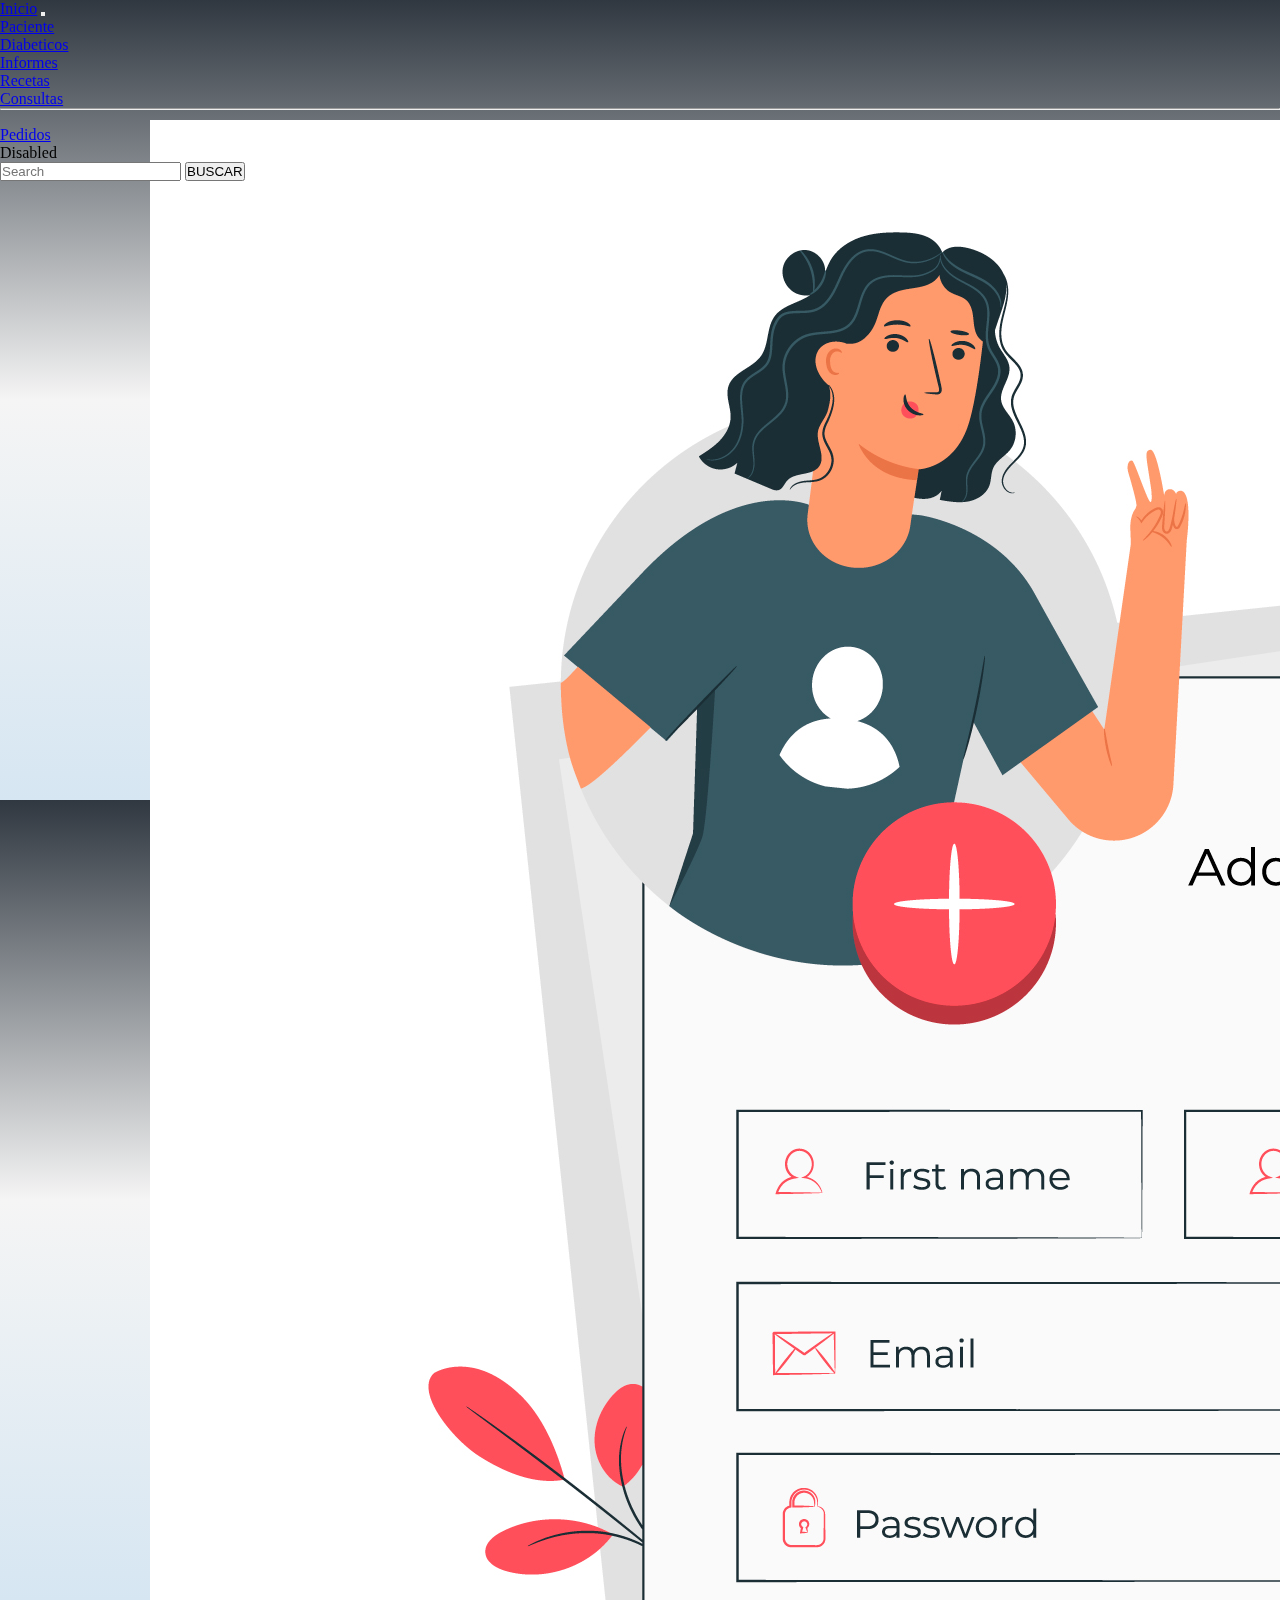
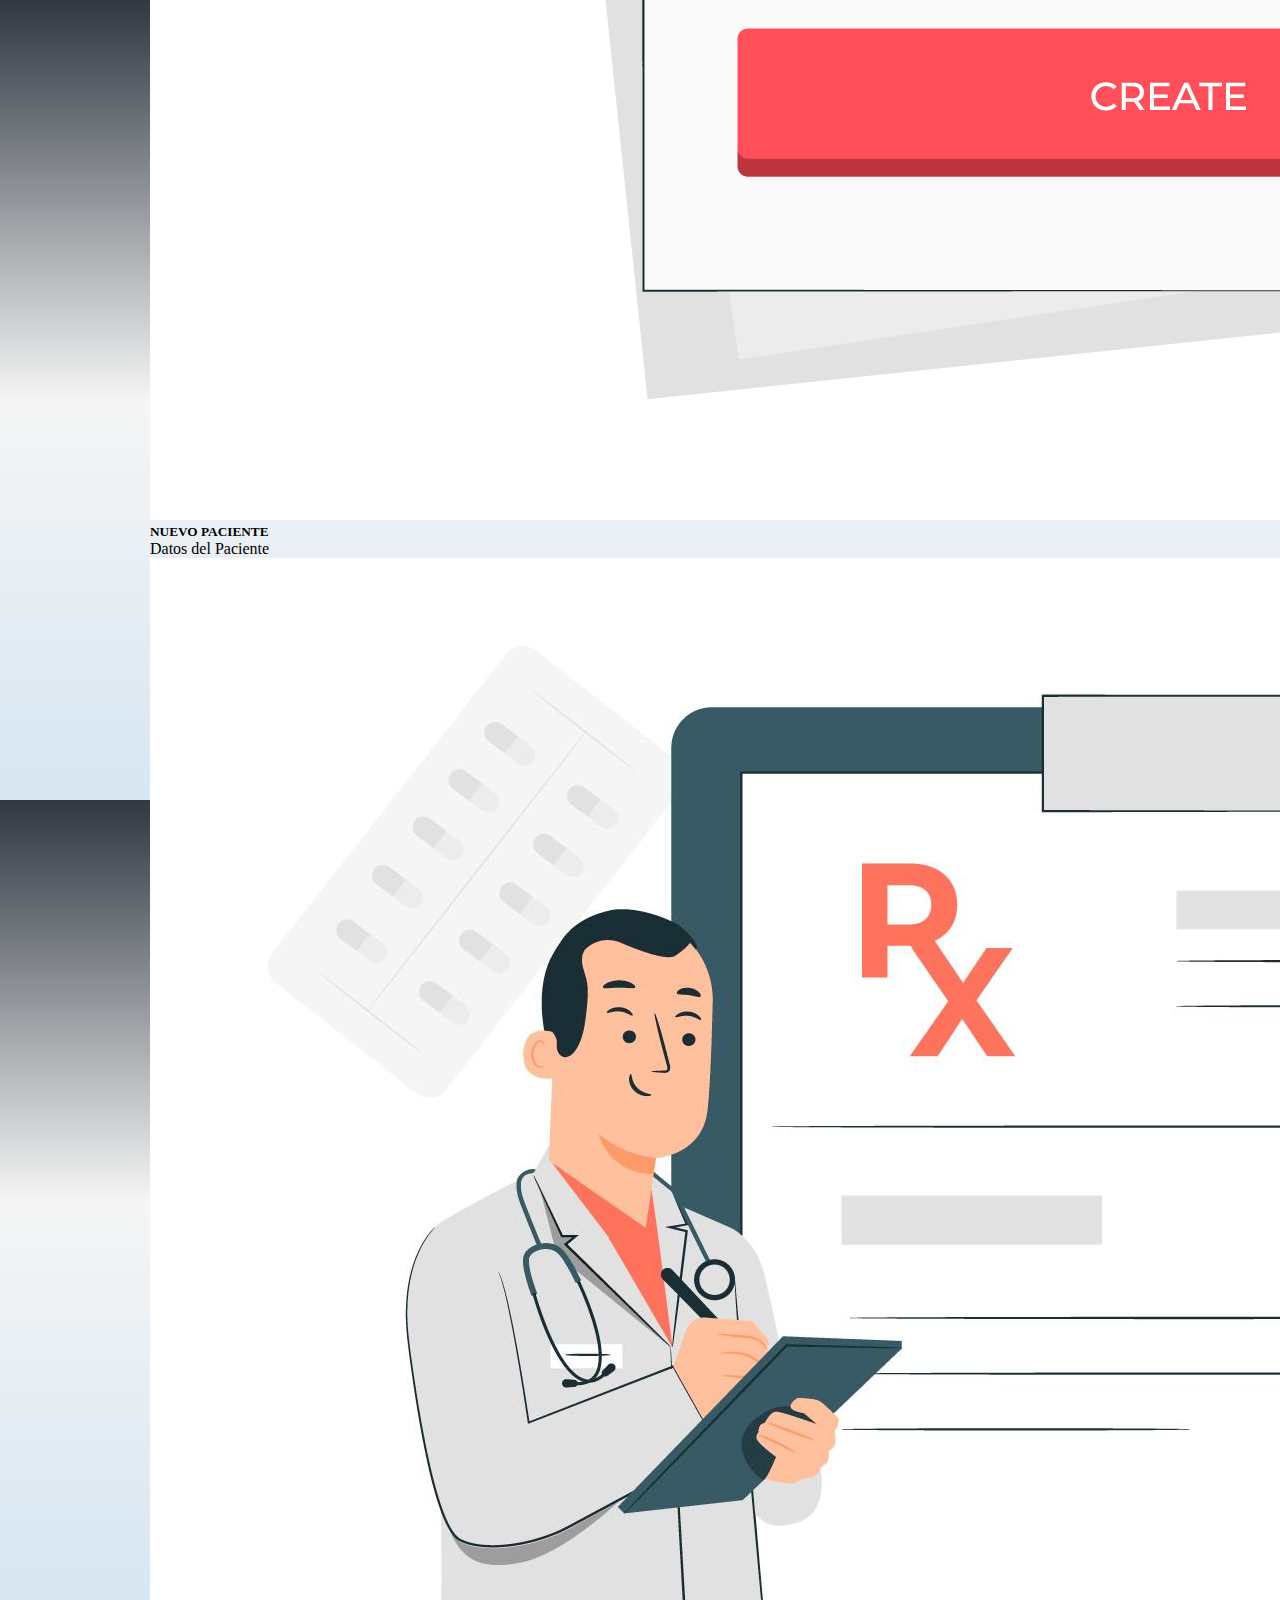
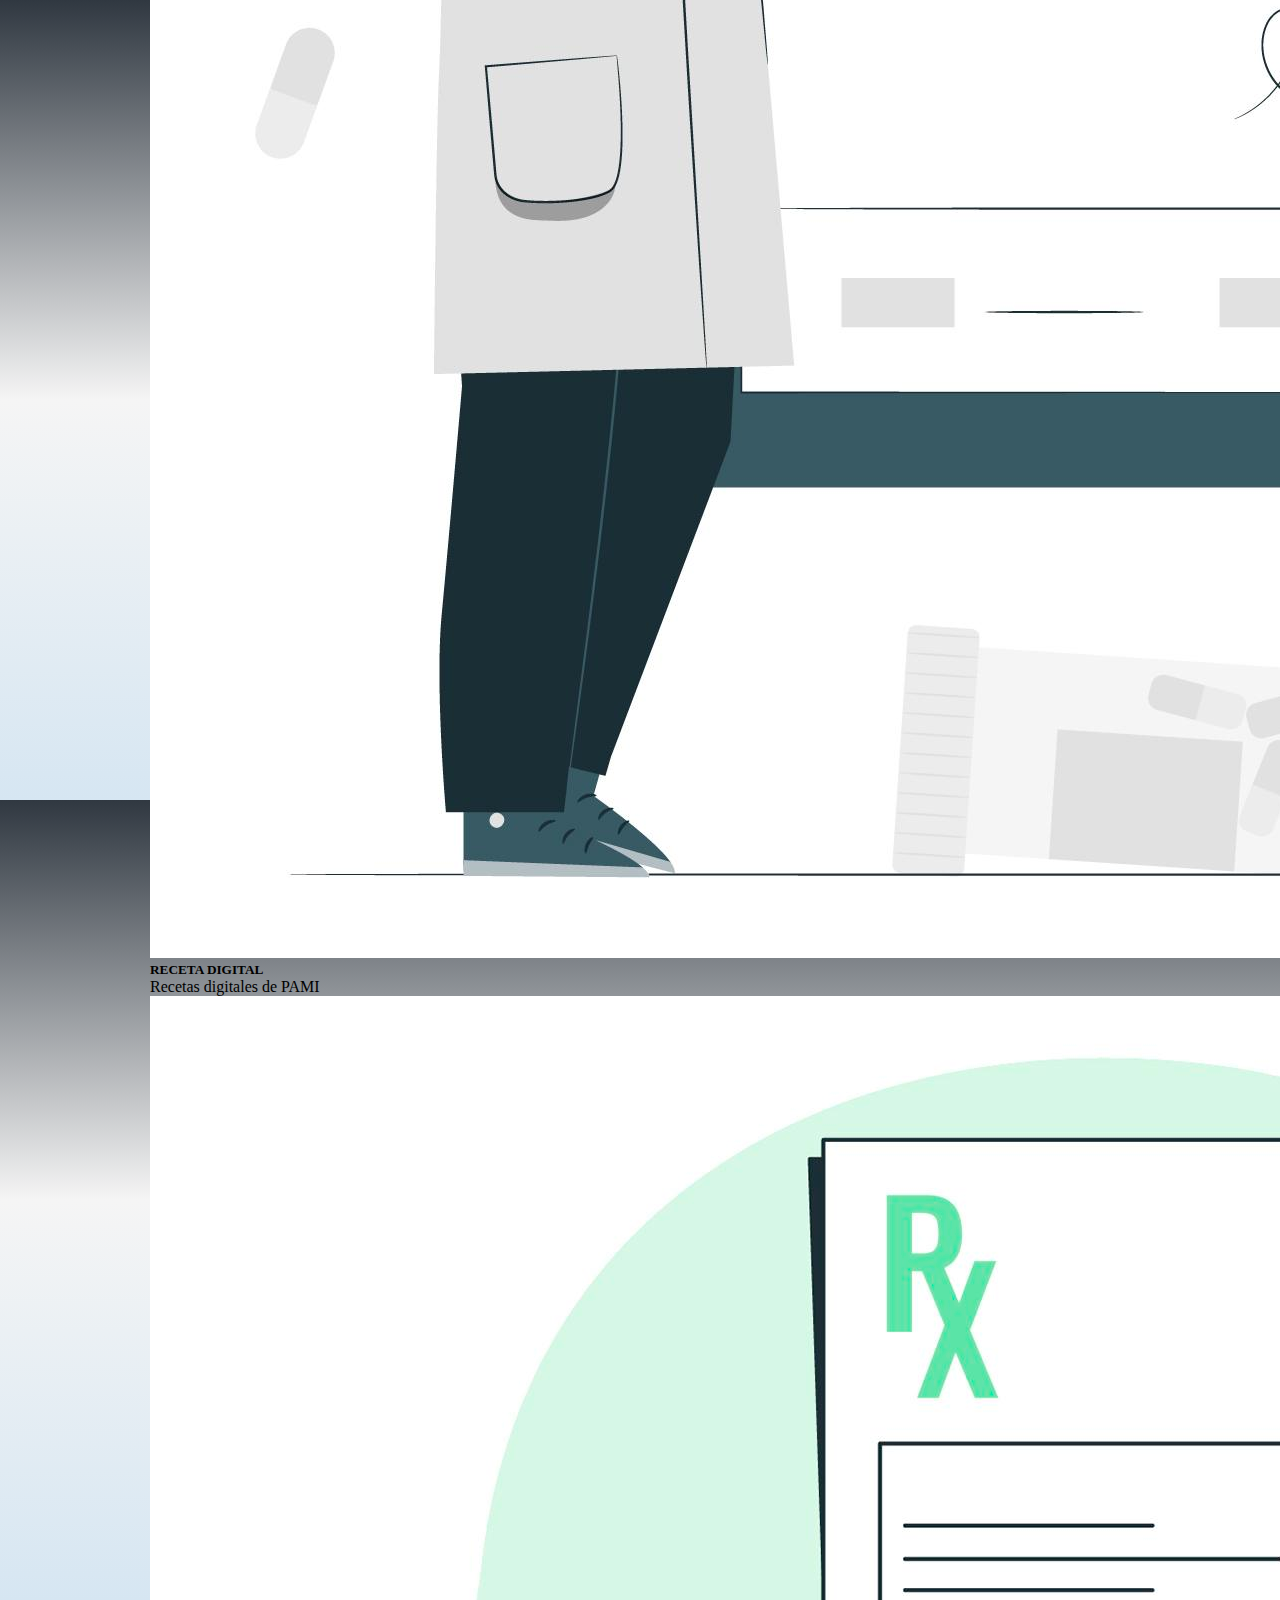
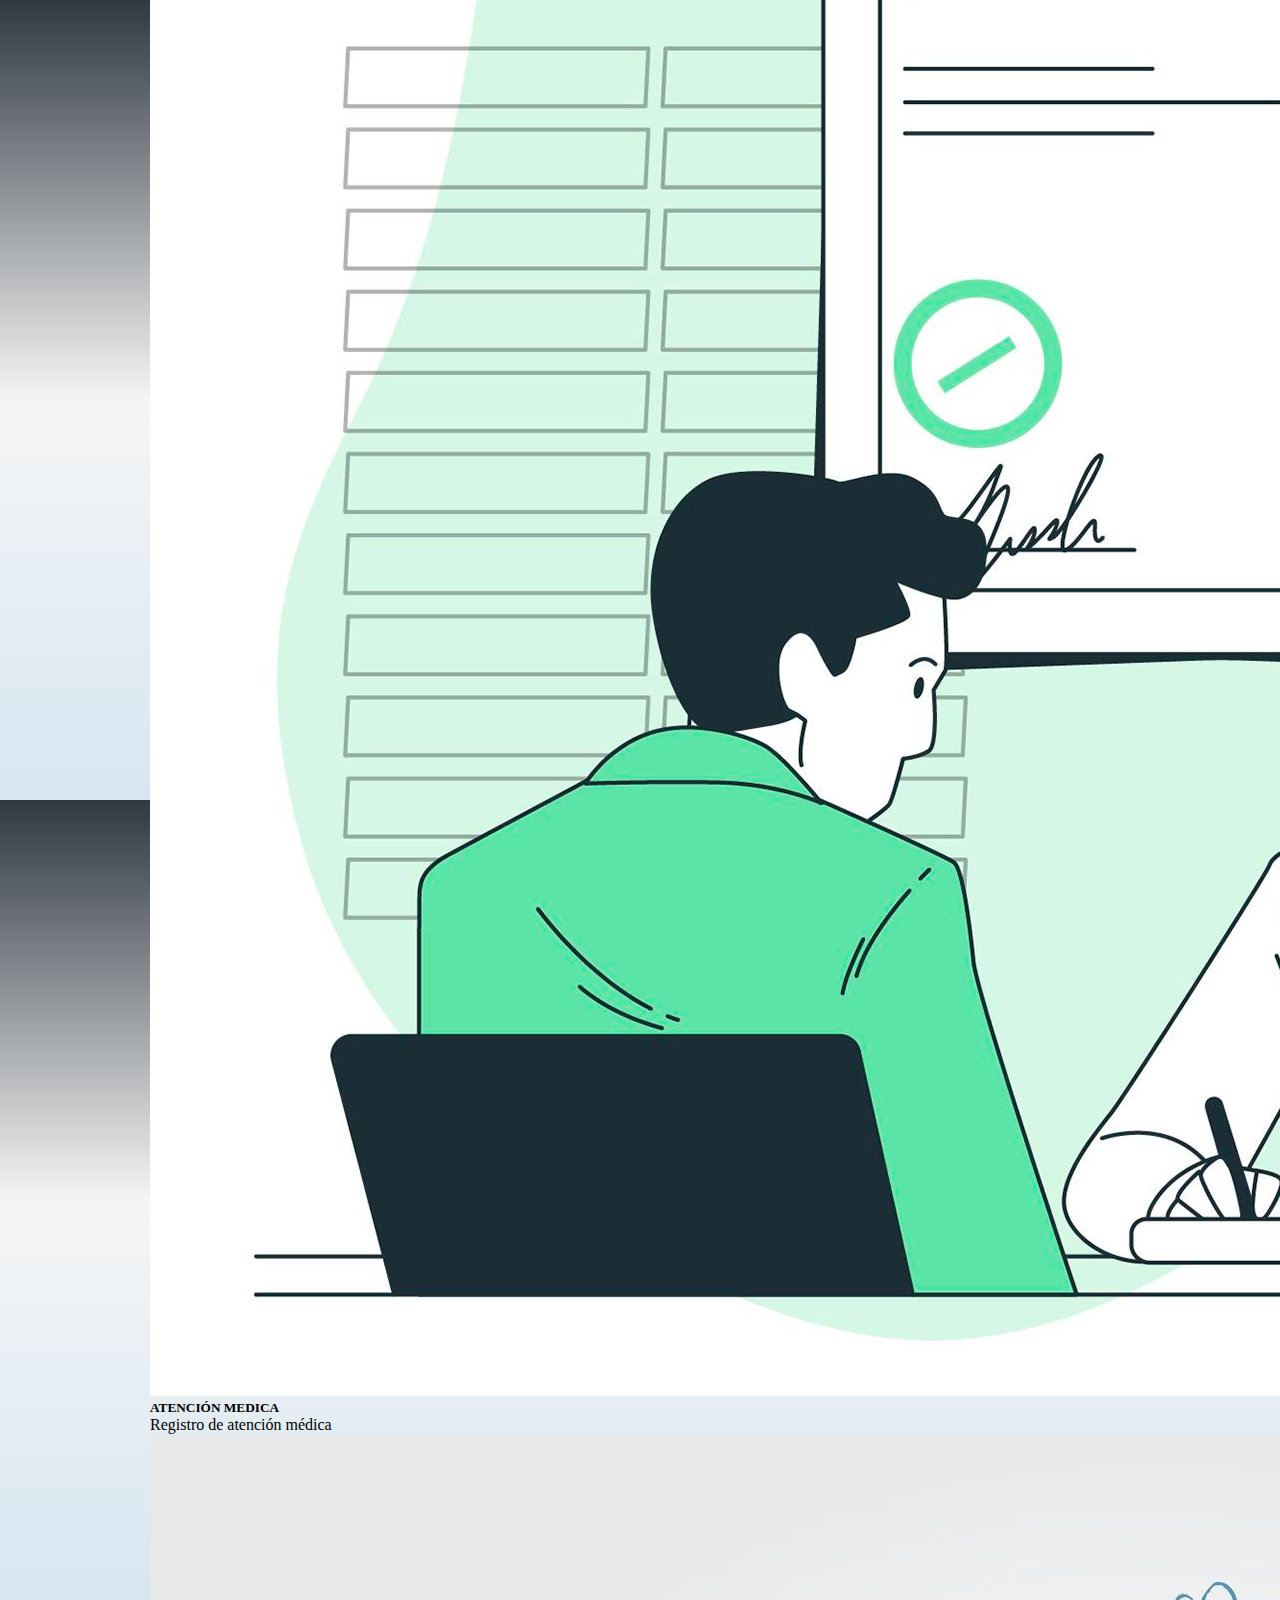
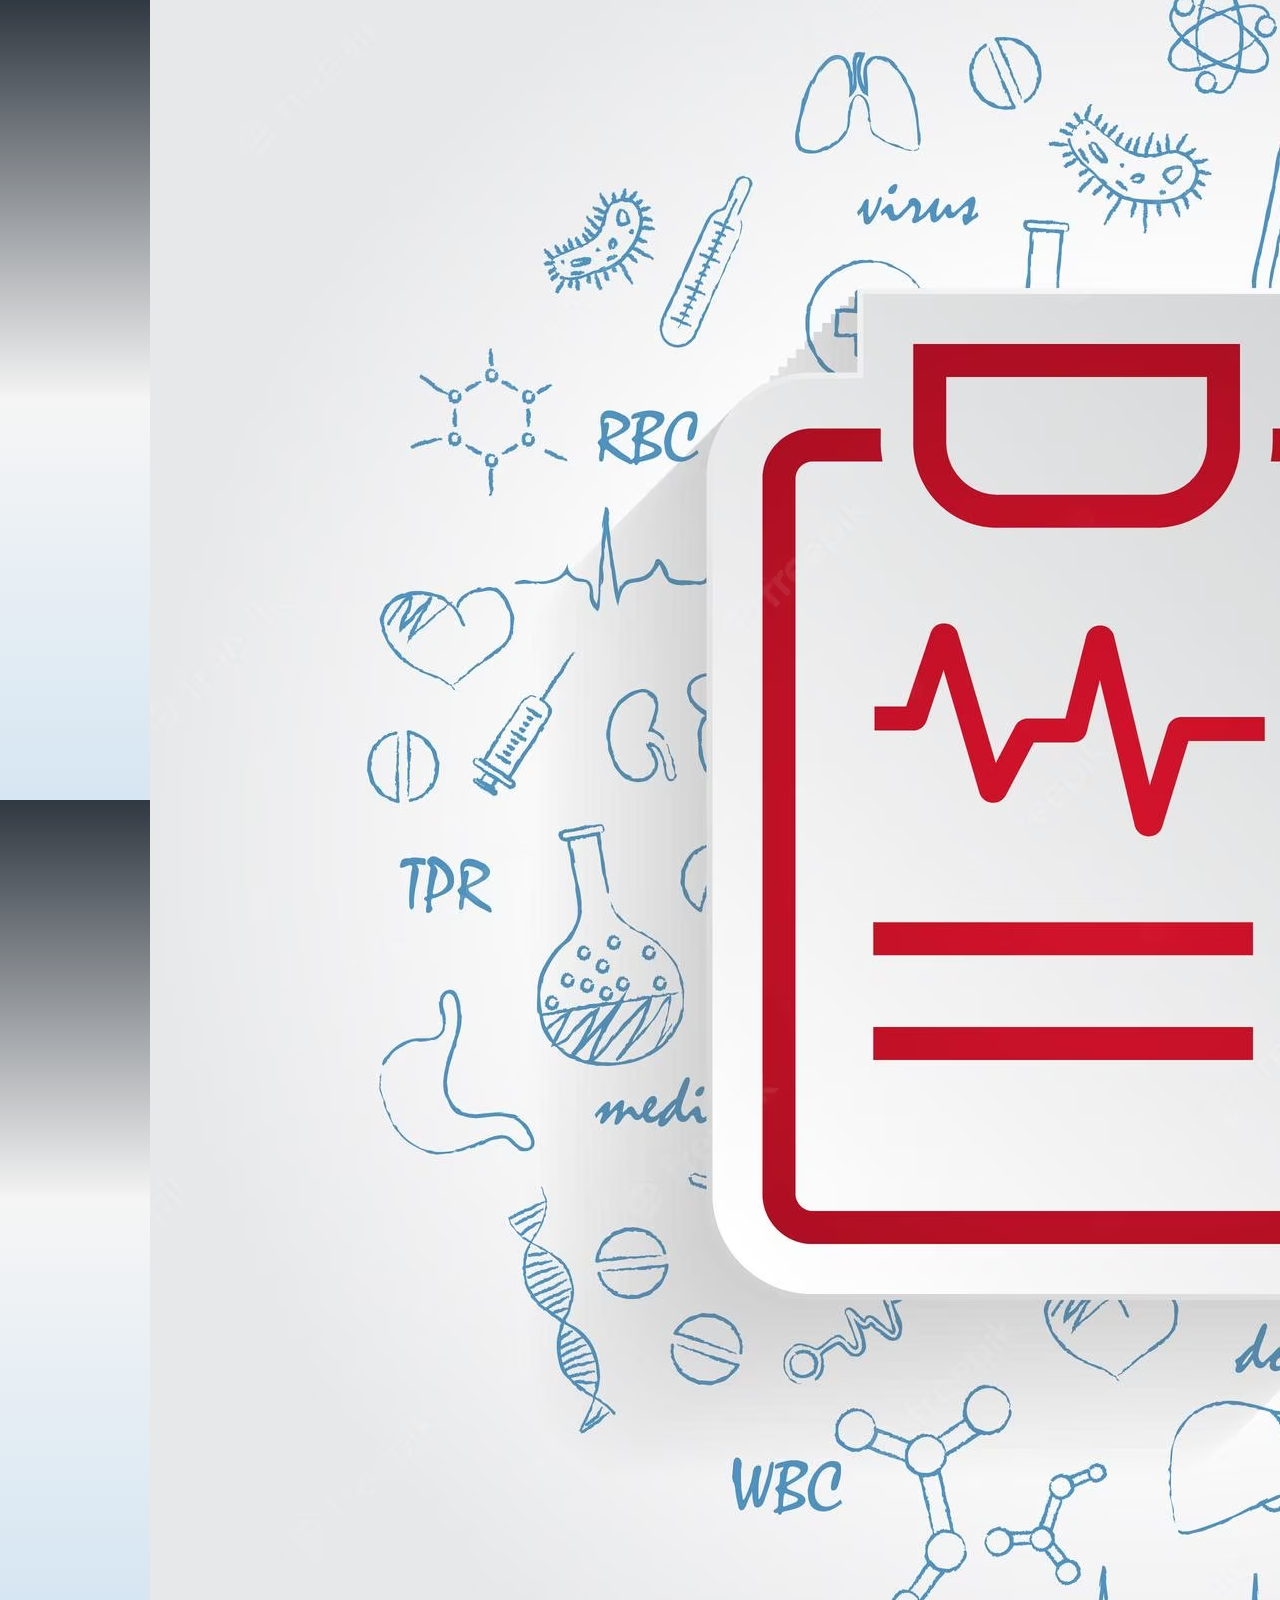
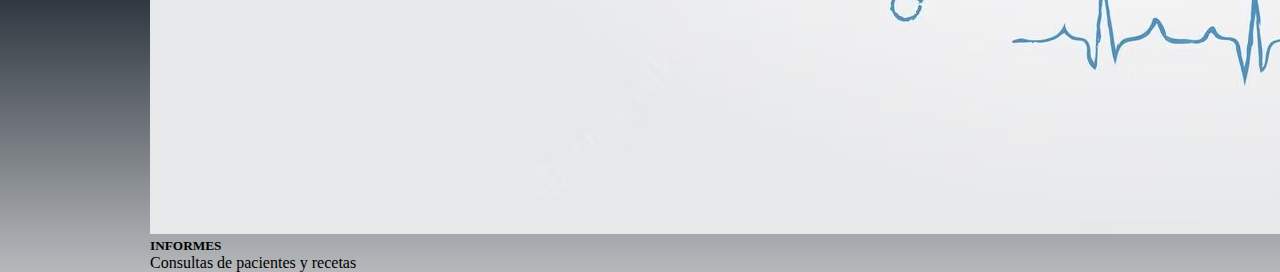
<file: index.html>
<!DOCTYPE html>
<html lang="en">
<head>
    <meta charset="UTF-8">
    <meta http-equiv="X-UA-Compatible" content="IE=edge">
    <meta name="viewport" content="width=device-width, initial-scale=1.0">
    <title>EKA MEDICINA</title>
    <link rel="stylesheet" href="/css/style.css">
    <link href="https://cdn.jsdelivr.net/npm/bootstrap@5.3.0-alpha1/dist/css/bootstrap.min.css" rel="stylesheet" integrity="sha384-GLhlTQ8iRABdZLl6O3oVMWSktQOp6b7In1Zl3/Jr59b6EGGoI1aFkw7cmDA6j6gD" crossorigin="anonymous">
</head>
<body>
    <header>
        <div class="caja">
            <nav class="navbar navbar-expand-lg bg-transparent">
                <div class="container-fluid">
                  <a class="navbar-brand text-light" href="#">Inicio</a>
                  <button class="navbar-toggler" type="button" data-bs-toggle="collapse" data-bs-target="#navbarSupportedContent" aria-controls="navbarSupportedContent" aria-expanded="false" aria-label="Toggle navigation">
                    <span class="navbar-toggler-icon"></span>
                  </button>
                  <div class="collapse navbar-collapse" id="navbarSupportedContent">
                    <ul class="navbar-nav me-auto mb-2 mb-lg-0">
                      <li class="nav-item">
                        <a class="nav-link active text-light" aria-current="page" href="#">Paciente</a>
                      </li>
                      <li class="nav-item">
                        <a class="nav-link text-light" href="#">Diabeticos</a>
                      </li>
                      <li class="nav-item dropdown">
                        <a class="nav-link dropdown-toggle text-light" href="#" role="button" data-bs-toggle="dropdown" aria-expanded="false">
                          Informes
                        </a>
                        <ul class="dropdown-menu">
                          <li><a class="dropdown-item" href="#">Recetas</a></li>
                          <li><a class="dropdown-item" href="#">Consultas</a></li>
                          <li><hr class="dropdown-divider"></li>
                          <li><a class="dropdown-item" href="#">Pedidos</a></li>
                        </ul>
                      </li>
                      <li class="nav-item">
                        <a class="nav-link disabled">Disabled</a>
                      </li>
                    </ul>
                    <form class="d-flex" role="search">
                      <input class="form-control me-2" type="search" placeholder="Search" aria-label="Search">
                      <button class="btn btn-outline-secondary" type="submit">BUSCAR</button>
                    </form>
                  </div>
                </div>
              </nav>
        </div>
    </header>
    <main>
        <div class="row row-cols-1 row-cols-md-4 g-4">
            <div class="col">
              <div class="card h-50">                
                <a href="#"><img src="./assets/img/2968290.jpg" class="card-img-top" alt="..."></a>
                <div class="card-body">
                  <h5 class="card-title">NUEVO PACIENTE</h5>
                  <p class="card-text">Datos del Paciente</p>
                </div>
              </div>
            </div>
            <div class="col">
              <div class="card h-50">
                <a href="https://cup.pami.org.ar/controllers/loginController.php?redirect=https://recetaelectronica.pami.org.ar#!prettyPhoto" target="_blank"><img src="./assets/img/5642615.jpg" class="card-img-top" alt="..."></a>
                <div class="card-body">
                  <h5 class="card-title">RECETA DIGITAL</h5>
                  <p class="card-text">Recetas digitales de PAMI</p>
                </div>
              </div>
            </div>
            <div class="col">
              <div class="card h-50">
                <a href="#"><img src="./assets/img/5703042.jpg" class="card-img-top" alt="..."></a>
                <div class="card-body">
                  <h5 class="card-title">ATENCIÓN MEDICA</h5>
                  <p class="card-text">Registro de atención médica</p>
                </div>
              </div>
            </div>
            <div class="col">
                <div class="card h-50">
                  <img src="./assets/img/12341234.jpg" class="card-img-top" alt="...">
                  <div class="card-body">
                    <h5 class="card-title">INFORMES</h5>
                    <p class="card-text">Consultas de pacientes y recetas</p>
                  </div>
                </div>
              </div>
          </div>
    </main>
    <footer></footer>
    <script src="https://cdn.jsdelivr.net/npm/bootstrap@5.3.0-alpha1/dist/js/bootstrap.bundle.min.js" integrity="sha384-w76AqPfDkMBDXo30jS1Sgez6pr3x5MlQ1ZAGC+nuZB+EYdgRZgiwxhTBTkF7CXvN" crossorigin="anonymous"></script>
</body>
</html>
</file>
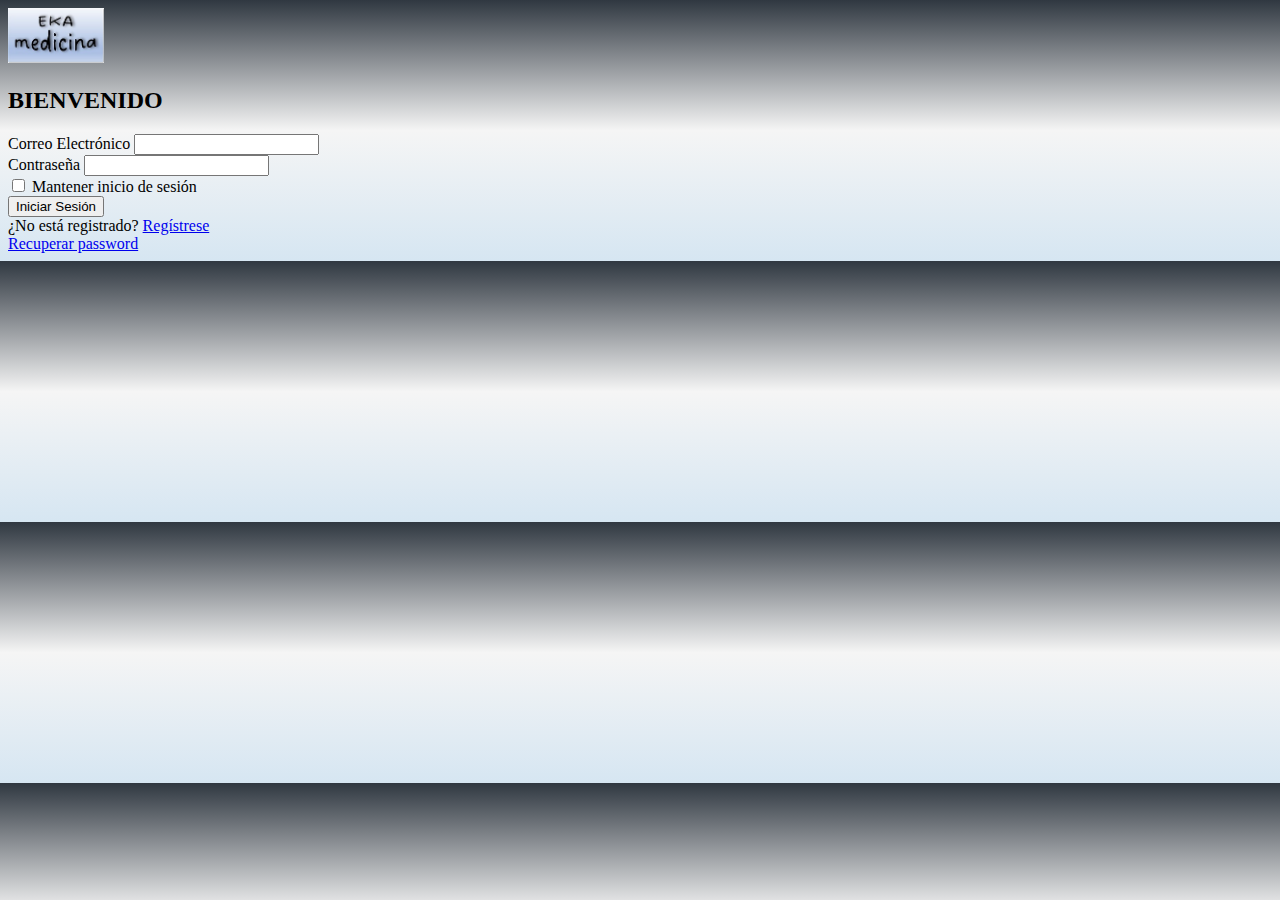
<file: login.html>
<!DOCTYPE html>
<html lang="en">
<head>
    <meta charset="UTF-8">
    <meta http-equiv="X-UA-Compatible" content="IE=edge">
    <meta name="viewport" content="width=device-width, initial-scale=1.0">
    <title>Ingreso al sistema</title>
    <link rel="stylesheet" href="/css/style-login.css">
    <link href="https://cdn.jsdelivr.net/npm/bootstrap@5.3.0-alpha1/dist/css/bootstrap.min.css" rel="stylesheet" integrity="sha384-GLhlTQ8iRABdZLl6O3oVMWSktQOp6b7In1Zl3/Jr59b6EGGoI1aFkw7cmDA6j6gD" crossorigin="anonymous">
</head>
<body>
    <div class="container w-75 bg-body-secondary mt-5 rounded shadow">
        <div class="row align-items-stretch">
            <div class="col bg d-none d-lg-block col-md-5 col-lg-5 col-xl-6 rounded">
                
            </div>
            <div class="col bg-white p-5 rounded-end">
                <div class="text-end">
                    <img src="./assets/img/logo_S.jpg" width="96" alt="">
                </div>
                <h2 class="fw-bold text-center py-5">BIENVENIDO</h2>

                <!-- LOGIN -->
                <form action="#">
                    <div class="mb-4">
                        <label for="email" class="form-label">Correo Electrónico</label>
                        <input type="email" class="form-control" name="email">
                    </div>
                    <div class="mb-4">
                        <label for="password" class="form-label">Contraseña</label>
                        <input type="password" class="form-control" name="password">
                    </div>
                    <div class="mb-4 form-check">
                        <input type="checkbox" name="connected" class="form-check-input"> <label for="connected" class="form-check-label">Mantener inicio de sesión</label>
                    </div>
                    <div class="d-grid">
                        <button type="submit" class="btn btn-primary">Iniciar Sesión</button>
                    </div>
                    <div class="my-3">
                        <span>¿No está registrado? <a href="#">Regístrese</a></span> <br>
                        <span> <a href="#">Recuperar password</a></span>
                    </div>
                </form>
            </div>
        </div>
    </div>
    <script src="https://cdn.jsdelivr.net/npm/bootstrap@5.3.0-alpha1/dist/js/bootstrap.bundle.min.js" integrity="sha384-w76AqPfDkMBDXo30jS1Sgez6pr3x5MlQ1ZAGC+nuZB+EYdgRZgiwxhTBTkF7CXvN" crossorigin="anonymous"></script>
</body>
</html>
</file>
<file: css/style.css>
*{
    margin: 0;
    padding: 0;
    box-sizing: border-box;
}

main {
    margin-top: 120px;
    margin-left: 150px;
    margin-right: 150px;
}

body {
    display: flex;
    width: 100%;
    height: 50rem;
    background-image: linear-gradient( 180deg, #303841, #f5f5f5, #d6e6f2);
}

header {
    width: 100%;
    height: 60px;
    z-index: 1;
    position: fixed;    
}

.card:hover{
    
    box-shadow: 0 12px 16px rgba(0, 0, 0, 0.2);
}
</file>
<file: css/style-login.css>
body{
    background-color: #303841;
    background-image: linear-gradient( 180deg, #303841, #f5f5f5, #d6e6f2);
}

.bg{
    background-image: url(../assets/img/foto_portada.jpg);
    background-position: center center;
    background-repeat: no-repeat;
    background-size: cover;
}
</file>
